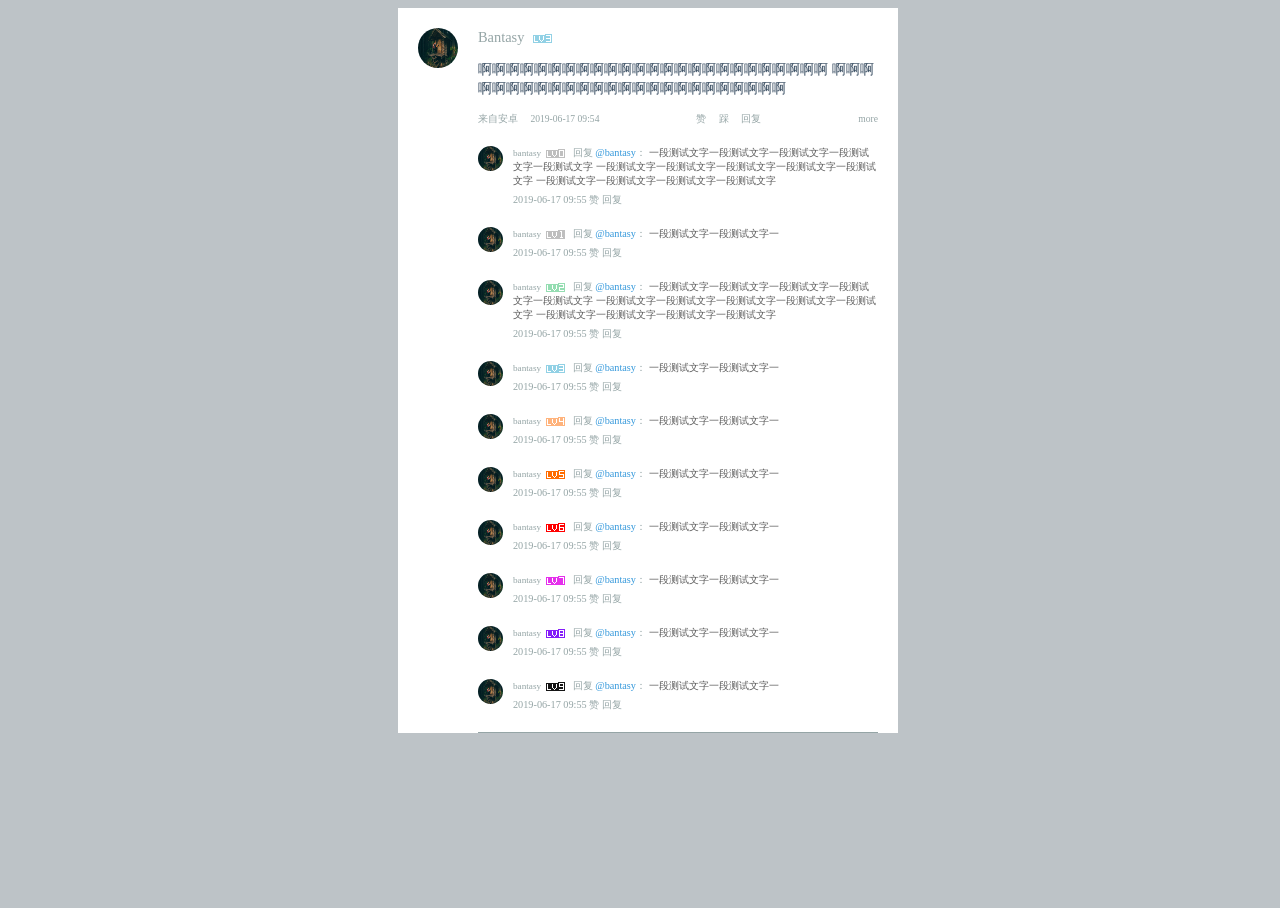
<file: web/lib/comtansy/index.html>
<!DOCTYPE html>
<html lang="en">
<head>
    <meta charset="UTF-8">
    <meta name="viewport" content="width=device-width, initial-scale=1.0">
    <meta http-equiv="X-UA-Compatible" content="ie=edge">
    <title>comtansy</title>
    <link rel="stylesheet" href="./comtansy.css">
    <style>
        body, html {
            width: 100%;
            background: #bdc3c7;
            height: 100%;
        }
        .center {
            width: 500px;
            height: auto;
            margin: 0 auto;
        }
    </style>
</head>
<body>
    <div class="center">
        <div id="comtansy" class="blue">
            <ul class="com-primary">
                <li>
                    <div class="com-content">
                        <img src="../../img/pic01.jpg" alt="" class="com-avatar">
                        <div class="com-right">
                            <span class="com-name">Bantasy <i class="com-lv lv3"></i></span>
                            <p class="com-text">
                                啊啊啊啊啊啊啊啊啊啊啊啊啊啊啊啊啊啊啊啊啊啊啊啊啊
                                啊啊啊啊啊啊啊啊啊啊啊啊啊啊啊啊啊啊啊啊啊啊啊啊啊
                            </p>
                            <span class="com-op">
                                <span class="op-group">
                                    <span class="op-ua">来自安卓</span>
                                    <span class="op-date">2019-06-17 09:54</span>
                                </span>
                                <span class="op-group">
                                    <span class="op-like">赞</span>
                                    <span class="op-dis">踩</span>
                                    <span class="op-reply">回复</span>
                                </span>
                                <span class="op-option">more</span>
                            </span>
                            <ul class="com-secondary">
                                <li>
                                    <img src="../../img/pic01.jpg" alt="" class="com-avatar">
                                    <div class="com-secondary-right">
                                        <div>
                                            <span class="com-name">bantasy<i class="com-lv lv0"></i></span>
                                            <span class="com-reply-to">回复 <a href="#">@bantasy</a>：</span>
                                            一段测试文字一段测试文字一段测试文字一段测试文字一段测试文字
                                            一段测试文字一段测试文字一段测试文字一段测试文字一段测试文字
                                            一段测试文字一段测试文字一段测试文字一段测试文字
                                        </div>
                                        <div class="com-op">
                                            <span class="com-date">2019-06-17 09:55</span>
                                            <span class="op-like">赞</span>
                                            <span class="op-reply">回复</span>
                                        </div>
                                    </div>
                                </li>
                                <li>
                                    <img src="../../img/pic01.jpg" alt="" class="com-avatar">
                                    <div class="com-secondary-right">
                                        <div>
                                            <span class="com-name">bantasy<i class="com-lv lv1"></i></span>
                                            <span class="com-reply-to">回复 <a href="#">@bantasy</a>：</span>
                                            一段测试文字一段测试文字一
                                        </div>
                                        <div class="com-op">
                                            <span class="com-date">2019-06-17 09:55</span>
                                            <span class="op-like">赞</span>
                                            <span class="op-reply">回复</span>
                                        </div>
                                    </div>
                                </li>
                                <li>
                                    <img src="../../img/pic01.jpg" alt="" class="com-avatar">
                                    <div class="com-secondary-right">
                                        <div>
                                            <span class="com-name">bantasy<i class="com-lv lv2"></i></span>
                                            <span class="com-reply-to">回复 <a href="#">@bantasy</a>：</span>
                                            一段测试文字一段测试文字一段测试文字一段测试文字一段测试文字
                                            一段测试文字一段测试文字一段测试文字一段测试文字一段测试文字
                                            一段测试文字一段测试文字一段测试文字一段测试文字
                                        </div>
                                        <div class="com-op">
                                            <span class="com-date">2019-06-17 09:55</span>
                                            <span class="op-like">赞</span>
                                            <span class="op-reply">回复</span>
                                        </div>
                                    </div>
                                </li>
                                <li>
                                    <img src="../../img/pic01.jpg" alt="" class="com-avatar">
                                    <div class="com-secondary-right">
                                        <div>
                                            <span class="com-name">bantasy<i class="com-lv lv3"></i></span>
                                            <span class="com-reply-to">回复 <a href="#">@bantasy</a>：</span>
                                            一段测试文字一段测试文字一
                                        </div>
                                        <div class="com-op">
                                            <span class="com-date">2019-06-17 09:55</span>
                                            <span class="op-like">赞</span>
                                            <span class="op-reply">回复</span>
                                        </div>
                                    </div>
                                </li>
                                <li>
                                    <img src="../../img/pic01.jpg" alt="" class="com-avatar">
                                    <div class="com-secondary-right">
                                        <div>
                                            <span class="com-name">bantasy<i class="com-lv lv4"></i></span>
                                            <span class="com-reply-to">回复 <a href="#">@bantasy</a>：</span>
                                            一段测试文字一段测试文字一
                                        </div>
                                        <div class="com-op">
                                            <span class="com-date">2019-06-17 09:55</span>
                                            <span class="op-like">赞</span>
                                            <span class="op-reply">回复</span>
                                        </div>
                                    </div>
                                </li>
                                <li>
                                    <img src="../../img/pic01.jpg" alt="" class="com-avatar">
                                    <div class="com-secondary-right">
                                        <div>
                                            <span class="com-name">bantasy<i class="com-lv lv5"></i></span>
                                            <span class="com-reply-to">回复 <a href="#">@bantasy</a>：</span>
                                            一段测试文字一段测试文字一
                                        </div>
                                        <div class="com-op">
                                            <span class="com-date">2019-06-17 09:55</span>
                                            <span class="op-like">赞</span>
                                            <span class="op-reply">回复</span>
                                        </div>
                                    </div>
                                </li>
                                <li>
                                    <img src="../../img/pic01.jpg" alt="" class="com-avatar">
                                    <div class="com-secondary-right">
                                        <div>
                                            <span class="com-name">bantasy<i class="com-lv lv6"></i></span>
                                            <span class="com-reply-to">回复 <a href="#">@bantasy</a>：</span>
                                            一段测试文字一段测试文字一
                                        </div>
                                        <div class="com-op">
                                            <span class="com-date">2019-06-17 09:55</span>
                                            <span class="op-like">赞</span>
                                            <span class="op-reply">回复</span>
                                        </div>
                                    </div>
                                </li>
                                <li>
                                    <img src="../../img/pic01.jpg" alt="" class="com-avatar">
                                    <div class="com-secondary-right">
                                        <div>
                                            <span class="com-name">bantasy<i class="com-lv lv7"></i></span>
                                            <span class="com-reply-to">回复 <a href="#">@bantasy</a>：</span>
                                            一段测试文字一段测试文字一
                                        </div>
                                        <div class="com-op">
                                            <span class="com-date">2019-06-17 09:55</span>
                                            <span class="op-like">赞</span>
                                            <span class="op-reply">回复</span>
                                        </div>
                                    </div>
                                </li>
                                <li>
                                    <img src="../../img/pic01.jpg" alt="" class="com-avatar">
                                    <div class="com-secondary-right">
                                        <div>
                                            <span class="com-name">bantasy<i class="com-lv lv8"></i></span>
                                            <span class="com-reply-to">回复 <a href="#">@bantasy</a>：</span>
                                            一段测试文字一段测试文字一
                                        </div>
                                            <div class="com-op">
                                            <span class="com-date">2019-06-17 09:55</span>
                                            <span class="op-like">赞</span>
                                            <span class="op-reply">回复</span>
                                        </div>
                                    </div>
                                </li>
                                <li>
                                    <img src="../../img/pic01.jpg" alt="" class="com-avatar">
                                    <div class="com-secondary-right">
                                        <div>
                                            <span class="com-name">bantasy<i class="com-lv lv9"></i></span>
                                            <span class="com-reply-to">回复 <a href="#">@bantasy</a>：</span>
                                            一段测试文字一段测试文字一
                                        </div>
                                        <div class="com-op">
                                            <span class="com-date">2019-06-17 09:55</span>
                                            <span class="op-like">赞</span>
                                            <span class="op-reply">回复</span>
                                        </div>
                                    </div>
                                </li>
                            </ul>
                        </div>
                    </div>
                </li>
            </ul>
        </div>
    </div>
</body>
</html>
</file>
<file: web/lib/comtansy/comtansy.css>
ul.com-primary,
ul.com-secondary {
  list-style: none;
  margin: 0;
  padding: 0;
}
ul.com-primary > li {
  width: 100%;
  box-sizing: border-box;
  padding: 20px;
  padding-bottom: 0;
}
ul.com-primary > li > .com-content {
  display: flex;
}
ul.com-primary > li > .com-content > .com-avatar {
  flex-shrink: 0;
  width: 40px;
  height: 40px;
  border-radius: 50%;
  margin-right: 20px;
}
ul.com-primary > li > .com-content .com-right {
  flex-grow: 1;
  height: 100%;
  border-bottom: 1px solid #95a5a6;
  padding-bottom: 20px;
}
ul.com-primary > li > .com-content .com-right > .com-name {
  color: #95a5a6;
  font-size: .9em;
}
ul.com-primary > li > .com-content .com-right .com-text {
  color: #34495e;
  font-size: .9em;
}
ul.com-primary > li > .com-content .com-right > .com-op {
  display: flex;
  justify-content: space-between;
}
ul.com-primary > li > .com-content .com-right > .com-op > * {
  flex-shrink: 0;
  margin-right: 30px;
  font-size: .6em;
  color: #95a5a6;
}
ul.com-primary > li > .com-content .com-right > .com-op > *:last-child {
  margin-right: 0;
}
ul.com-primary > li > .com-content .com-right > .com-op > .op-group > * {
  margin-right: 10px;
}
ul.com-primary > li > .com-content .com-right > .com-op .op-like,
ul.com-primary > li > .com-content .com-right > .com-op .op-dis,
ul.com-primary > li > .com-content .com-right > .com-op .op-reply,
ul.com-primary > li > .com-content .com-right > .com-op .op-option {
  cursor: pointer;
}
ul.com-secondary > li {
  padding-top: 20px;
  display: flex;
  font-size: .8em;
}
ul.com-secondary > li > .com-avatar {
  flex-shrink: 0;
  width: 25px;
  height: 25px;
  border-radius: 50%;
  margin-right: 10px;
}
ul.com-secondary > li > .com-secondary-right > div {
  padding: 0;
  margin: 0;
  font-size: .8em;
  color: #5a5a5a;
}
ul.com-secondary > li > .com-secondary-right > div > .com-name {
  color: #95a5a6;
  font-size: .9em;
}
ul.com-secondary > li > .com-secondary-right > div > .com-reply-to {
  color: #95a5a6;
}
ul.com-secondary > li > .com-secondary-right > div > .com-reply-to > a {
  text-decoration: none;
  color: #3498db;
}
ul.com-secondary > li > .com-secondary-right > .com-op {
  padding-top: 5px;
  color: #95a5a6;
}
ul.com-secondary > li > .com-secondary-right > .com-op .op-like,
ul.com-secondary > li > .com-secondary-right > .com-op .op-reply {
  cursor: pointer;
}
.com-lv {
  color: #fff;
  display: inline-block;
  width: 19px;
  height: 9px;
  vertical-align: middle;
  margin: 0 5px;
  background: url("../../img/icons-comment.png") no-repeat;
}
.com-lv.lv0 {
  background-position: -23px -28px;
}
.com-lv.lv1 {
  background-position: -23px -92px;
}
.com-lv.lv2 {
  background-position: -23px -156px;
}
.com-lv.lv3 {
  background-position: -23px -220px;
}
.com-lv.lv4 {
  background-position: -23px -284px;
}
.com-lv.lv5 {
  background-position: -23px -348px;
}
.com-lv.lv6 {
  background-position: -23px -412px;
}
.com-lv.lv7 {
  background-position: -23px -476px;
}
.com-lv.lv8 {
  background-position: -23px -540px;
}
.com-lv.lv9 {
  background-position: -23px -604px;
}
.blue ul.com-primary {
  background: #fff;
}
.blue ul.com-secondary {
  background: #fff;
}
</file>
